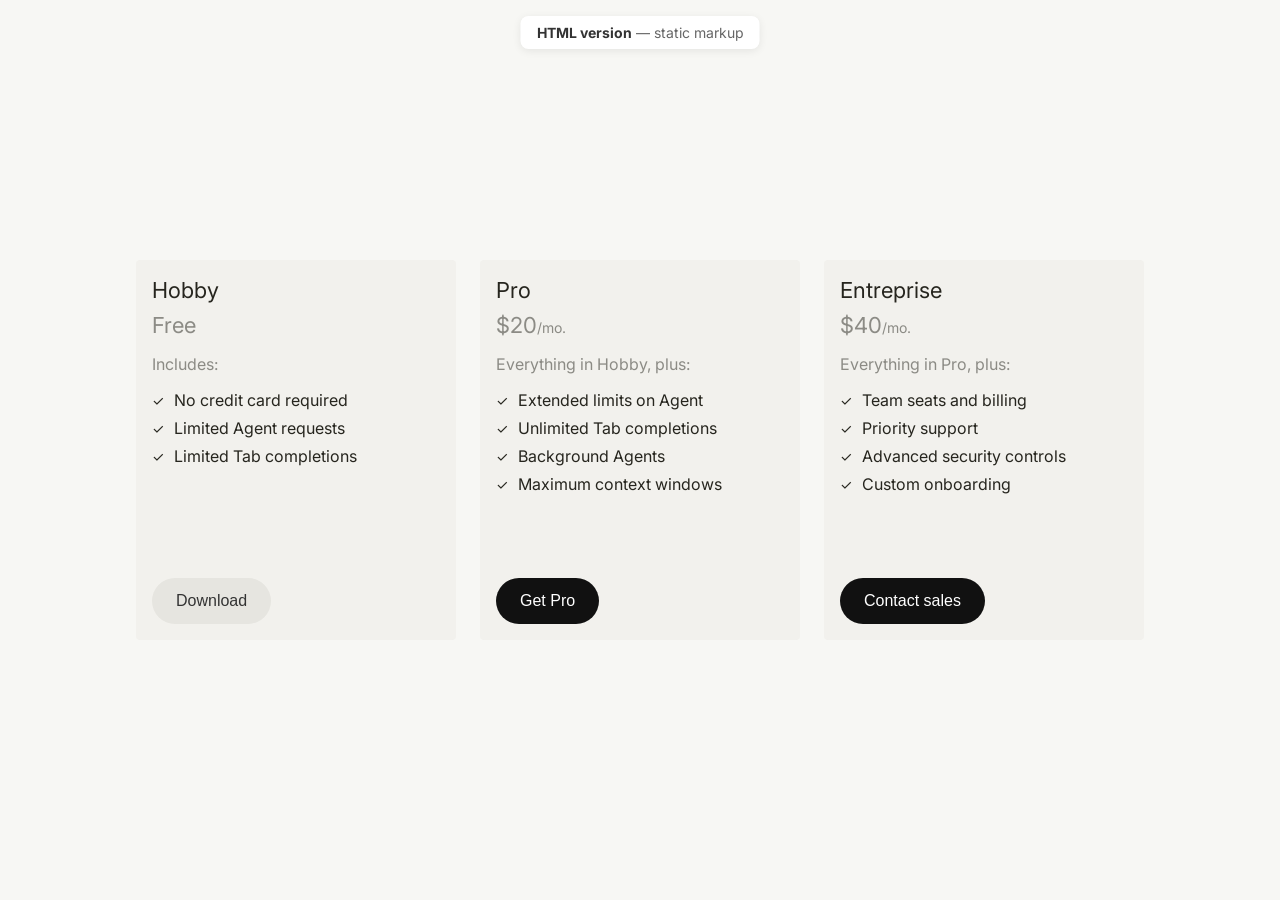
<file: index.html>
<!DOCTYPE html>
<html lang="en">
<head>
    <!--
      Document setup
      - Charset + viewport keep typography and spacing consistent across devices.
    -->
    <meta charset="UTF-8">
    <meta name="viewport" content="width=device-width, initial-scale=1.0">

    <!-- Browser tab title (not shown in the UI) -->
    <title>Pricing Plans — HTML version</title>

    <!--
      Typography (Google Fonts)
      - preconnect improves font loading performance.
      - Inter is the primary UI font used in the design.
    -->
    <link rel="preconnect" href="https://fonts.googleapis.com">
    <link rel="preconnect" href="https://fonts.gstatic.com" crossorigin>
    <link href="https://fonts.googleapis.com/css2?family=Inter:wght@400;500;600;700&display=swap" rel="stylesheet">

    <!-- Local styles for layout + component styling -->
    <link rel="stylesheet" href="styles.css">
</head>
<body>
    <!-- Small “mode” label pinned to top for demos/hand-off -->
    <p class="page-label"><strong>HTML version</strong> — static markup</p>

    <!-- Pricing cards layout wrapper (controls spacing and alignment) -->
    <div class="cards-container">
        <!-- Card: Hobby plan -->
        <div class="card">
            <!-- Card header area (title + price + feature list) -->
            <div class="card-top">
                <h3 class="card-title">Hobby</h3>
                <p class="card-price">
                    <span class="card-price-amount">Free</span>
                </p>

                <!-- Card body content (includes label + features list) -->
                <div class="card-content">
                    <p class="includes-text">Includes:</p>
                    <ul class="features-list">
                        <li>
                            <span class="checkmark">✓</span>
                            No credit card required
                        </li>
                        <li>
                            <span class="checkmark">✓</span>
                            Limited Agent requests
                        </li>
                        <li>
                            <span class="checkmark">✓</span>
                            Limited Tab completions
                        </li>
                    </ul>
                </div>
            </div>

            <!-- Secondary call-to-action for free tier -->
            <button class="download-button secondary">Download</button>
        </div>

        <!-- Card: Pro plan -->
        <div class="card">
            <!-- Card header area (title + price + feature list) -->
            <div class="card-top">
                <h3 class="card-title">Pro</h3>
                <p class="card-price">
                    <span class="card-price-amount">$20</span>
                    <span class="card-price-period">/mo.</span>
                </p>

                <!-- Card body content (includes label + features list) -->
                <div class="card-content">
                    <p class="includes-text">Everything in Hobby, plus:</p>
                    <ul class="features-list">
                        <li>
                            <span class="checkmark">✓</span>
                            Extended limits on Agent
                        </li>
                        <li>
                            <span class="checkmark">✓</span>
                            Unlimited Tab completions
                        </li>
                        <li>
                            <span class="checkmark">✓</span>
                            Background Agents
                        </li>
                        <li>
                            <span class="checkmark">✓</span>
                            Maximum context windows
                        </li>
                    </ul>
                </div>
            </div>

            <!-- Primary call-to-action for paid tier -->
            <button class="download-button primary">Get Pro</button>
        </div>

        <!-- Card: Entreprise plan (example of adding a new tier) -->
        <div class="card">
            <!-- Card header area (title + price + feature list) -->
            <div class="card-top">
                <h3 class="card-title">Entreprise</h3>
                <p class="card-price">
                    <span class="card-price-amount">$40</span>
                    <span class="card-price-period">/mo.</span>
                </p>

                <!-- Card body content (includes label + features list) -->
                <div class="card-content">
                    <p class="includes-text">Everything in Pro, plus:</p>
                    <ul class="features-list">
                        <li>
                            <span class="checkmark">✓</span>
                            Team seats and billing
                        </li>
                        <li>
                            <span class="checkmark">✓</span>
                            Priority support
                        </li>
                        <li>
                            <span class="checkmark">✓</span>
                            Advanced security controls
                        </li>
                        <li>
                            <span class="checkmark">✓</span>
                            Custom onboarding
                        </li>
                    </ul>
                </div>
            </div>

            <!-- Primary call-to-action for enterprise tier -->
            <button class="download-button primary">Contact sales</button>
        </div>
    </div>
</body>
</html>
</file>
<file: styles.css>
/* ==========================================================================
   Base / Reset
   - Keeps spacing predictable across browsers.
   ========================================================================== */
* {
    margin: 0;
    padding: 0;
    box-sizing: border-box;
}

/* ==========================================================================
   Page layout
   - Center the pricing cards on the canvas with a soft background.
   ========================================================================== */
body {
    font-family: 'Inter', -apple-system, BlinkMacSystemFont, 'Segoe UI', Roboto, sans-serif;
    background-color: #f7f7f4;
    display: flex;
    justify-content: center;
    align-items: center;
    min-height: 100vh;
    padding: 20px;
}

/* ==========================================================================
   Cards layout (the row of plans)
   - Controls card spacing and alignment.
   ========================================================================== */
.cards-container {
    display: flex;
    flex-direction: row;
    gap: 24px;
    flex-wrap: nowrap;
    justify-content: center;
    align-items: flex-start;
}

/* ==========================================================================
   Card container (each plan)
   - Neutral surface, rounded corners, consistent width.
   ========================================================================== */
.card {
    display: flex;
    flex-direction: column;
    min-height: 380px;
    background-color: #f2f1ed;
    border-radius: 4px;
    padding: 16px;
    width: 320px;
    flex-shrink: 0;
}

/* Top section inside a card (text content sits above the CTA button) */
.card-top {
    display: flex;
    flex-direction: column;
}

/* ==========================================================================
   Card typography (title + price)
   ========================================================================== */
.card-title {
    font-size: 22px;
    line-height: 28px;
    font-weight: 400;
    color: #26251e;
    margin-bottom: 8px;
}

/* Price line uses inline-flex so amount + period align on the baseline */
.card-price {
    font-size: 20px;
    color: rgba(38, 37, 30, 0.5);
    display: inline-flex;
    align-items: baseline;
}

/* Price amount (e.g., “Free”, “$20”) */
.card-price-amount {
    font-size: 22px;
    font-weight: 400;
    color: rgba(38, 37, 30, 0.5);
}

/* Price period (e.g., “/mo.”) */
.card-price-period {
    font-size: 14px;
    color: rgba(38, 37, 30, 0.5);
}

/* ==========================================================================
   Card content (features list)
   ========================================================================== */
.card-content {
    margin-bottom: 32px;
}

/* Small intro line above the feature bullets */
.includes-text {
    font-size: 16px;
    color: rgba(38, 37, 30, 0.5);
    margin: 16px 0px;
}

/* Feature list: custom checkmark instead of default bullets */
.features-list {
    list-style: none;
    padding: 0;
}

/* One feature row */
.features-list li {
    display: flex;
    align-items: center;
    margin-bottom: 8px;
    font-size: 16px;
    color: #26251e;
}

/* Checkmark icon styling (kept subtle + aligned) */
.checkmark {
    color: #26251e;
    font-size: 14px;
    margin-right: 10px;
    font-weight: 400;
}

/* ==========================================================================
   Buttons (CTA)
   - Base button is “secondary”; add .primary for the dark emphasis style.
   ========================================================================== */
.download-button {
    margin-top: auto;
    width: fit-content;
    background-color: #e6e5e0;
    border: none;
    border-radius: 999px;
    padding: 14px 24px;
    font-size: 16px;
    font-weight: 500;
    color: #333;
    cursor: pointer;
    transition: background-color 0.2s ease;
}

/* Hover/active states (subtle darkening) */
.download-button:hover {
    background-color: #D8D6CE;
}

.download-button:active {
    background-color: #D8D6CE;
}

/* Primary button variant for the “Pro” plan */
.download-button.primary {
    background-color: #111;
    color: #fff;
}

.download-button.primary:hover {
    background-color: #333;
}

.download-button.primary:active {
    background-color: #333;
}
.download-button.tertiary {
    background-color: transparent;
    color: #111;
    border: 1px solid #333;
}
.download-button.tertiary:hover {
    background-color: #D8D6CE;
    border: 1px solid #333;
    color: #333;
}
.download-button.tertiary:active {
    background-color: transparent;
    border: 1px solid #333;
    color: #333;
}
/* ==========================================================================
   Demo label (top pinned pill)
   - Helps differentiate this static HTML version in screenshots / review.
   ========================================================================== */
.page-label {
    position: fixed;
    top: 16px;
    left: 50%;
    transform: translateX(-50%);
    font-size: 14px;
    color: #666;
    background: #fff;
    padding: 8px 16px;
    border-radius: 8px;
    box-shadow: 0 2px 8px rgba(0,0,0,0.08);
}

/* Slight emphasis for the “HTML version” text */
.page-label strong {
    color: #333;
}
</file>
